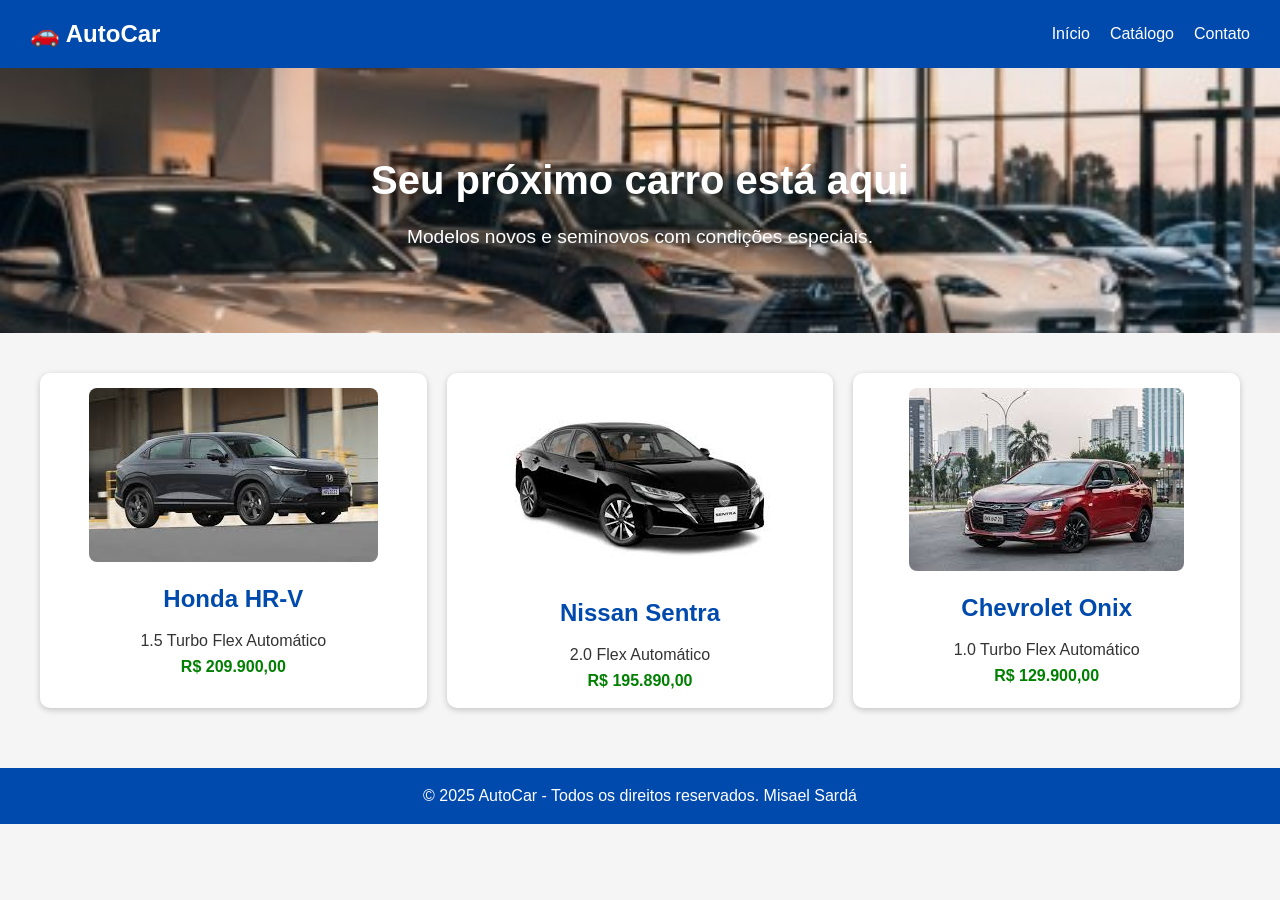
<file: Atividade2/index.html>
<!DOCTYPE html>
<html lang="pt-BR">
<head>
  <meta charset="UTF-8">
  <meta name="viewport" content="width=device-width, initial-scale=1.0">
  <title>Loja de Carros</title>
  <link rel="stylesheet" href="style.css">
  <link rel="manifest" href="manifest.json">
</head>
<body>
  <header>
    <div class="logo">🚗 AutoCar</div>
    <nav>
      <ul class="menu">
        <li><a href="#">Início</a></li>
        <li><a href="#">Catálogo</a></li>
        <li><a href="#">Contato</a></li>
      </ul>
      <div class="hamburger">☰</div>
    </nav>
  </header>

  <section class="banner">
    <h1>Seu próximo carro está aqui</h1>
    <p>Modelos novos e seminovos com condições especiais.</p>
  </section>

  <main class="catalogo">
    <div class="card">
      <img src="images/carro1.jpg" alt="Honda HR-V 1.5 Turbo Flex Automático">
      <h2>Honda HR-V</h2>
      <p>1.5 Turbo Flex Automático</p>
      <span>R$ 209.900,00</span>
    </div>

    <div class="card">
      <img src="images/carro2.jpg" alt="Nissan Versa 2.0 Flex Automático">
      <h2>Nissan Sentra</h2>
      <p>2.0 Flex Automático</p>
      <span>R$ 195.890,00</span>
    </div>

    <div class="card">
      <img src="images/carro3.jpg" alt="Chevrolet Onix 1.0 Turbo Flex Automático">
      <h2>Chevrolet Onix</h2>
      <p>1.0 Turbo Flex Automático</p>
      <span>R$ 129.900,00</span>
    </div>
  </main>

  <footer>
    <p>© 2025 AutoCar - Todos os direitos reservados. Misael Sardá</p>
  </footer>

  <script>
    const hamburger = document.querySelector(".hamburger");
    const menu = document.querySelector(".menu");

    hamburger.addEventListener("click", () => {
      menu.classList.toggle("active");
    });
    if ("serviceWorker" in navigator) {
      window.addEventListener("load", () => {
        navigator.serviceWorker.register("sw.js")
          .then(() => console.log("Service Worker registrado!"))
          .catch(err => console.log("Erro ao registrar SW:", err));
      });
    }
  </script>
</body>
</html>
</file>
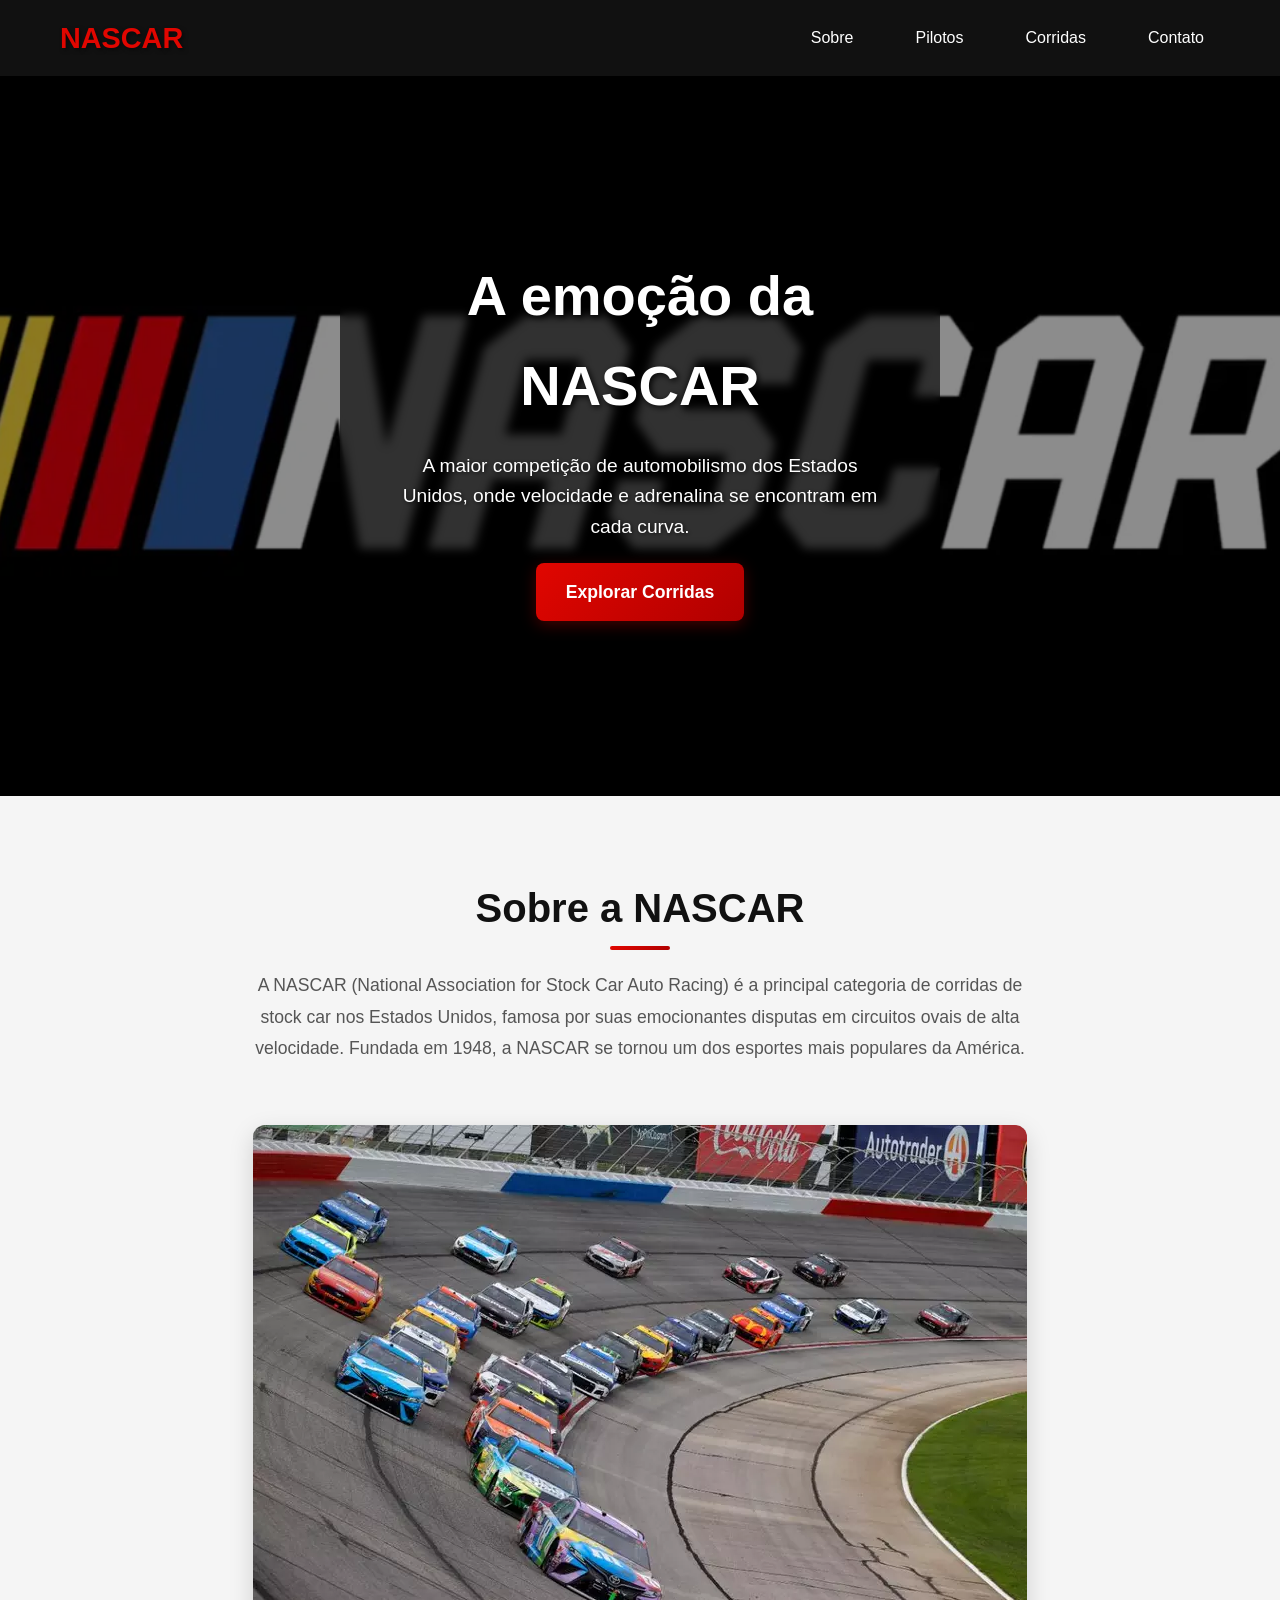
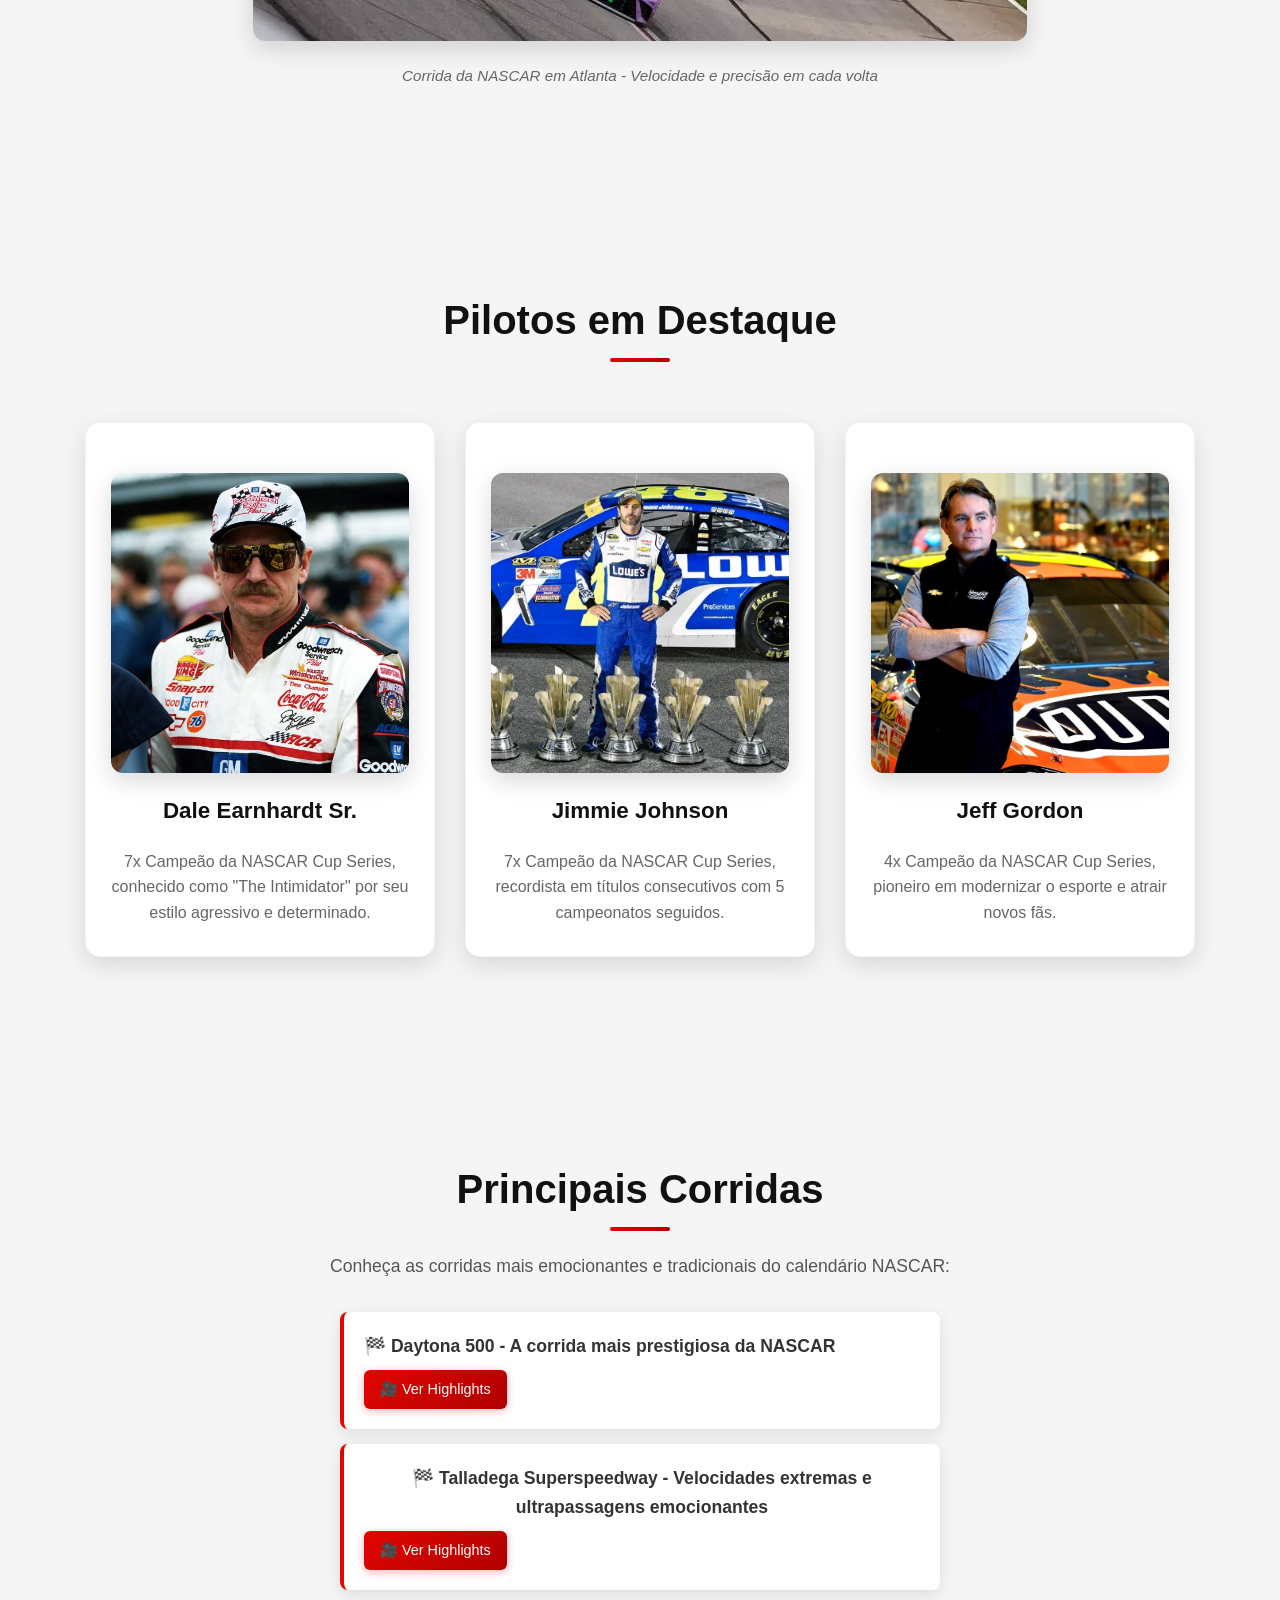
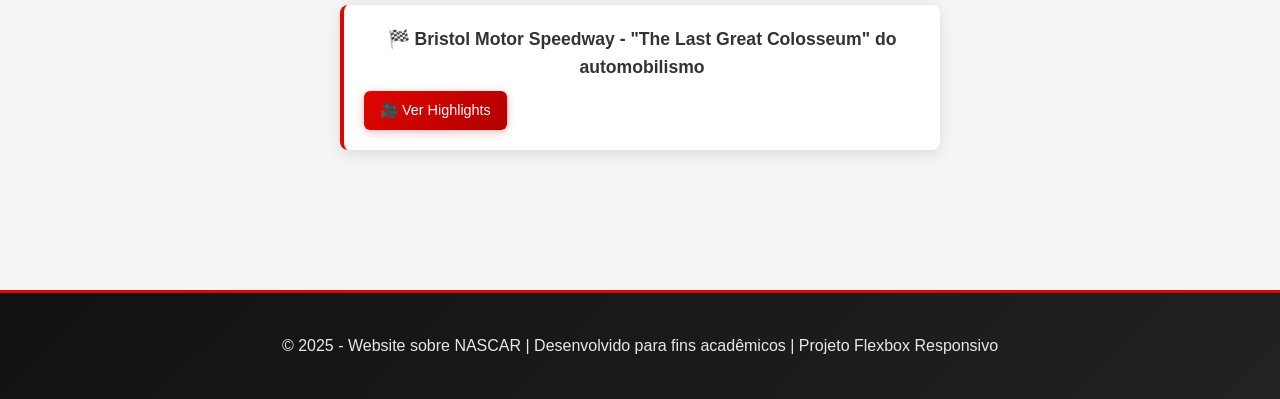
<file: Atividade3/index.html>
<!DOCTYPE html>
<html lang="pt-BR">
<head>
  <meta charset="UTF-8">
  <meta name="viewport" content="width=device-width, initial-scale=1.0">
  <meta name="description" content="NASCAR - A maior competição de automobilismo dos Estados Unidos. Conheça os pilotos, corridas e a emoção da velocidade.">
  <meta name="keywords" content="NASCAR, corrida, automobilismo, pilotos, velocidade">
  <meta name="theme-color" content="#e10600">
  <title>NASCAR - Velocidade e Emoção</title>
  <link rel="stylesheet" href="style.css">
  <link rel="manifest" href="manifest.json">
  <link rel="icon" type="image/png" sizes="192x192" href="images/nascar-hero.jpg">
</head>
<body>
  <header>
    <div class="container">
      <div class="header-content">
        <div class="logo">NASCAR</div>
        <div class="menu-toggle" onclick="toggleMenu()">
          <span></span>
          <span></span>
          <span></span>
        </div>
        <nav>
          <ul class="nav-links" id="navLinks">
            <li><a href="#sobre">Sobre</a></li>
            <li><a href="#pilotos">Pilotos</a></li>
            <li><a href="#corridas">Corridas</a></li>
            <li><a href="#contato">Contato</a></li>
          </ul>
        </nav>
      </div>
    </div>
  </header>

  <section class="hero">
    <div class="hero-content">
      <h1>A emoção da NASCAR</h1>
      <p>A maior competição de automobilismo dos Estados Unidos, onde velocidade e adrenalina se encontram em cada curva.</p>
      <a href="#corridas" class="btn">Explorar Corridas</a>
    </div>
  </section>

  <section id="sobre" class="content">
    <div class="container">
      <h2>Sobre a NASCAR</h2> 
      <p>
        A NASCAR (National Association for Stock Car Auto Racing) é a principal
        categoria de corridas de stock car nos Estados Unidos, famosa por suas
        emocionantes disputas em circuitos ovais de alta velocidade. Fundada em 1948,
        a NASCAR se tornou um dos esportes mais populares da América.
      </p>

      <figure class="image-box">
        <img src="images/nascar-sobre.png" alt="Corrida NASCAR em Atlanta com carros em alta velocidade">
        <figcaption>Corrida da NASCAR em Atlanta - Velocidade e precisão em cada volta</figcaption>
      </figure>
    </div>
  </section>

  <section id="pilotos" class="content">
    <div class="container">
      <h2>Pilotos em Destaque</h2>
      <div class="cards">
        <div class="card">
          <img src="images/piloto1.png" alt="Dale Earnhardt Sr., lenda da NASCAR">
          <h3>Dale Earnhardt Sr.</h3>
          <p>7x Campeão da NASCAR Cup Series, conhecido como "The Intimidator" por seu estilo agressivo e determinado.</p>
        </div>
        <div class="card">
          <img src="images/piloto2.png" alt="Jimmie Johnson, campeão da NASCAR">
          <h3>Jimmie Johnson</h3>
          <p>7x Campeão da NASCAR Cup Series, recordista em títulos consecutivos com 5 campeonatos seguidos.</p>
        </div>
        <div class="card">
          <img src="images/piloto3.png" alt="Carro #24 de Jeff Gordon">
          <h3>Jeff Gordon</h3>
          <p>4x Campeão da NASCAR Cup Series, pioneiro em modernizar o esporte e atrair novos fãs.</p>
        </div>
      </div>
    </div>
  </section>

  <section id="corridas" class="content">
    <div class="container">
      <h2>Principais Corridas</h2>
      <p>Conheça as corridas mais emocionantes e tradicionais do calendário NASCAR:</p>
      <ul>
        <li>
          🏁 Daytona 500 - A corrida mais prestigiosa da NASCAR
          <a href="https://www.youtube.com/watch?v=Cc3rFa2VdrI" target="_blank" class="video-link">
            🎥 Ver Highlights
          </a>
        </li>
        <li>
          🏁 Talladega Superspeedway - Velocidades extremas e ultrapassagens emocionantes
          <a href="https://www.youtube.com/watch?v=G8tj3cM7rvY" target="_blank" class="video-link">
            🎥 Ver Highlights
          </a>
        </li>
        <li>
          🏁 Bristol Motor Speedway - "The Last Great Colosseum" do automobilismo
          <a href="https://www.youtube.com/watch?v=48rQQg3ATOs" target="_blank" class="video-link">
            🎥 Ver Highlights
          </a>
        </li>
      </ul>
    </div>
  </section>

  <footer id="contato">
    <div class="container">
      <p>© 2025 - Website sobre NASCAR | Desenvolvido para fins acadêmicos | Projeto Flexbox Responsivo</p>
    </div>
  </footer>

  <script>
    // Service Worker para PWA
    if ("serviceWorker" in navigator) {
      navigator.serviceWorker.register("sw.js")
        .then(() => console.log("Service Worker registrado com sucesso"))
        .catch(err => console.log("Erro ao registrar Service Worker:", err));
    }

    // Menu mobile
    function toggleMenu() {
      const navLinks = document.getElementById('navLinks');
      navLinks.classList.toggle('active');
    }

    // Fechar menu ao clicar em um link
    document.querySelectorAll('.nav-links a').forEach(link => {
      link.addEventListener('click', () => {
        document.getElementById('navLinks').classList.remove('active');
      });
    });

    // Smooth scroll para navegação
    document.querySelectorAll('a[href^="#"]').forEach(anchor => {
      anchor.addEventListener('click', function (e) {
        e.preventDefault();
        const target = document.querySelector(this.getAttribute('href'));
        if (target) {
          target.scrollIntoView({
            behavior: 'smooth',
            block: 'start'
          });
        }
      });
    });
  </script>
</body>
</html>
</file>
<file: Atividade2/style.css>
* {
  margin: 0;
  padding: 0;
  box-sizing: border-box;
}

body {
  font-family: Arial, sans-serif;
  line-height: 1.6;
  background: #f5f5f5;
  color: #333;
}

header {
  background: #004aad;
  color: white;
  display: flex;
  justify-content: space-between;
  align-items: center;
  padding: 15px 30px;
}

.logo {
  font-size: 1.5em;
  font-weight: bold;
}

.menu {
  list-style: none;
  display: flex;
  gap: 20px;
}

.menu li a {
  color: white;
  text-decoration: none;
}

.hamburger {
  display: none;
  font-size: 24px;
  cursor: pointer;
}


.banner {
  background: url("images/fundo_tela.jpg") center/cover no-repeat;
  color: white;
  text-align: center;
  padding: 80px 20px;
}

.banner h1 {
  font-size: 2.5em;
}

.banner p {
  font-size: 1.2em;
  margin-top: 10px;
}

.catalogo {
  display: grid;
  grid-template-columns: repeat(auto-fit, minmax(250px, 1fr));
  gap: 20px;
  padding: 40px;
}

.card {
  background: white;
  border-radius: 10px;
  padding: 15px;
  text-align: center;
  box-shadow: 0 2px 6px rgba(0,0,0,0.2);
}

.card img {
  max-width: 100%;
  border-radius: 8px;
}

.card h2 {
  margin: 10px 0;
  color: #004aad;
}

.card span {
  font-weight: bold;
  color: green;
}

footer {
  text-align: center;
  background: #004aad;
  color: white;
  padding: 15px;
  margin-top: 20px;
}

/* Responsivo */
@media (max-width: 768px) {
  .menu {
    display: none;
    flex-direction: column;
    background: #004aad;
    position: absolute;
    top: 60px;
    right: 30px;
    padding: 10px;
    border-radius: 5px;
  }

  .menu.active {
    display: flex;
  }

  .hamburger {
    display: block;
  }
}
</file>
<file: Atividade3/style.css>
* {
  margin: 0;
  padding: 0;
  box-sizing: border-box;
}


body {
  font-family: 'Segoe UI', Tahoma, Geneva, Verdana, sans-serif;
  line-height: 1.6;
  background: #f5f5f5;
  color: #333;
}

.container {
  max-width: 1200px;
  margin: 0 auto;
  padding: 0 20px;
}
header {
  background: #111;
  color: #fff;
  position: sticky;
  top: 0;
  z-index: 100;
  box-shadow: 0 2px 5px rgba(0,0,0,0.1);
}

.header-content {
  display: flex;
  justify-content: space-between;
  align-items: center;
  padding: 15px 0;
  flex-wrap: wrap;
  gap: 15px;
}

header .logo {
  font-size: 1.8rem;
  font-weight: bold;
  color: #e10600;
  text-shadow: 2px 2px 4px rgba(0,0,0,0.5);
}

.menu-toggle {
  display: none;
  flex-direction: column;
  cursor: pointer;
  padding: 5px;
}

.menu-toggle span {
  width: 25px;
  height: 3px;
  background: #fff;
  margin: 3px 0;
  transition: 0.3s;
}

nav {
  display: flex;
}

.nav-links {
  list-style: none;
  display: flex;
  gap: 30px;
  align-items: center;
  flex-wrap: wrap;
}

.nav-links a {
  color: #fff;
  text-decoration: none;
  transition: all 0.3s ease;
  padding: 8px 16px;
  border-radius: 4px;
  font-weight: 500;
}

.nav-links a:hover {
  color: #e10600;
  background: rgba(225, 6, 0, 0.1);
  transform: translateY(-2px);
}

.hero {
  position: relative;
  background: url("images/nascar-hero.jpg") center/cover no-repeat;
  color: white;
  display: flex;
  align-items: center;
  justify-content: center;
  min-height: 80vh;
  text-align: center;
  overflow: hidden;
  padding: 20px;
}

.hero::before {
  content: "";
  position: absolute;
  inset: 0;
  background: rgba(0,0,0,0.45);
  z-index: 1;
}

.hero-content {
  position: relative;
  z-index: 2;
  background: rgba(0, 0, 0, 0.65);
  padding: 40px 30px;
  border-radius: 12px;
  display: flex;
  flex-direction: column;
  align-items: center;
  gap: 20px;
  max-width: 90%;
  width: 100%;
  max-width: 600px;
  backdrop-filter: blur(5px);
}

.hero h1 {
  font-size: clamp(2rem, 5vw, 3.5rem);
  margin: 0;
  color: #fff;
  text-shadow: 2px 2px 6px rgba(0,0,0,0.85);
  font-weight: 700;
}

.hero p {
  color: #fff;
  text-shadow: 1px 1px 4px rgba(0,0,0,0.75);
  font-size: clamp(1rem, 2.5vw, 1.2rem);
  max-width: 500px;
}

.hero .btn {
  display: inline-flex;
  align-items: center;
  justify-content: center;
  padding: 15px 30px;
  background: linear-gradient(135deg, #e10600, #b00000);
  color: white;
  text-decoration: none;
  border-radius: 8px;
  transition: all 0.3s ease;
  font-weight: 600;
  font-size: 1.1rem;
  box-shadow: 0 4px 15px rgba(225, 6, 0, 0.3);
}

.hero .btn:hover {
  background: linear-gradient(135deg, #b00000, #800000);
  transform: translateY(-2px);
  box-shadow: 0 6px 20px rgba(225, 6, 0, 0.4);
}

.content {
  padding: 80px 0;
  text-align: center;
}

.content h2 {
  font-size: clamp(2rem, 4vw, 2.5rem);
  margin-bottom: 30px;
  color: #111;
  font-weight: 700;
  position: relative;
}

.content h2::after {
  content: '';
  position: absolute;
  bottom: -10px;
  left: 50%;
  transform: translateX(-50%);
  width: 60px;
  height: 4px;
  background: linear-gradient(135deg, #e10600, #b00000);
  border-radius: 2px;
}

.content p {
  font-size: 1.1rem;
  line-height: 1.8;
  max-width: 800px;
  margin: 0 auto 30px;
  color: #555;
}

.content img {
  max-width: 100%;
  height: auto;
  margin-top: 20px;
  border-radius: 12px;
  box-shadow: 0 8px 25px rgba(0,0,0,0.15);
  transition: transform 0.3s ease;
}

.content img:hover {
  transform: scale(1.02);
}

.content ul {
  display: flex;
  flex-direction: column;
  gap: 15px;
  max-width: 600px;
  margin: 0 auto;
  list-style: none;
}

.content li {
  background: white;
  padding: 20px;
  border-radius: 8px;
  box-shadow: 0 4px 15px rgba(0,0,0,0.1);
  font-size: 1.1rem;
  font-weight: 600;
  color: #333;
  transition: all 0.3s ease;
  border-left: 4px solid #e10600;
  display: flex;
  justify-content: space-between;
  align-items: center;
  flex-wrap: wrap;
  gap: 10px;
}

.content li:hover {
  transform: translateY(-3px);
  box-shadow: 0 6px 20px rgba(0,0,0,0.15);
}

.video-link {
  display: inline-flex;
  align-items: center;
  gap: 8px;
  padding: 8px 16px;
  background: linear-gradient(135deg, #e10600, #b00000);
  color: white !important;
  text-decoration: none;
  border-radius: 6px;
  font-size: 0.9rem;
  font-weight: 500;
  transition: all 0.3s ease;
  box-shadow: 0 2px 8px rgba(225, 6, 0, 0.3);
}

.video-link:hover {
  background: linear-gradient(135deg, #b00000, #800000);
  transform: translateY(-2px);
  box-shadow: 0 4px 12px rgba(225, 6, 0, 0.4);
}

.cards {
  display: flex;
  justify-content: center;
  gap: 30px;
  flex-wrap: wrap;
  padding: 40px 0;
  max-width: 1200px;
  margin: 0 auto;
}

.card {
  background: white;
  padding: 30px 25px;
  border-radius: 15px;
  flex: 1;
  min-width: 280px;
  max-width: 350px;
  display: flex;
  flex-direction: column;
  align-items: center;
  gap: 20px;
  box-shadow: 0 8px 25px rgba(0,0,0,0.12);
  transition: all 0.3s ease;
  border: 1px solid rgba(0,0,0,0.05);
}

.card:hover {
  transform: translateY(-8px);
  box-shadow: 0 15px 35px rgba(0,0,0,0.2);
  border-color: rgba(225, 6, 0, 0.2);
}

.card img {
  width: 100%;
  height: 300px;
  object-fit: cover;
  object-position: center 20%;
  border-radius: 12px;
  transition: transform 0.3s ease;
}

.card:first-child img {
  object-position: center 10%;
}

.card:hover img {
  transform: scale(1.05);
}

.card h3 {
  font-size: 1.4rem;
  font-weight: 700;
  color: #111;
  margin: 0;
  text-align: center;
}

.card p {
  font-size: 1rem;
  color: #666;
  text-align: center;
  margin: 0;
  line-height: 1.6;
}

.image-box {
  text-align: center;
  margin: 40px auto;
  max-width: 800px;
}

.image-box figcaption {
  font-size: 0.95rem;
  color: #666;
  margin-top: 15px;
  font-style: italic;
  font-weight: 500;
}

footer {
  background: linear-gradient(135deg, #111, #222);
  color: white;
  text-align: center;
  padding: 40px 0;
  margin-top: 60px;
  border-top: 3px solid #e10600;
}

footer p {
  font-size: 1rem;
  margin: 0;
  opacity: 0.9;
}

@media (max-width: 768px) {
  .menu-toggle {
    display: flex;
  }
  
  .nav-links {
    display: none;
    position: absolute;
    top: 100%;
    left: 0;
    right: 0;
    background: #111;
    flex-direction: column;
    padding: 20px;
    gap: 15px;
    box-shadow: 0 4px 15px rgba(0,0,0,0.2);
  }
  
  .nav-links.active {
    display: flex;
  }
  
  .header-content {
    flex-wrap: wrap;
  }
  
  .hero-content {
    padding: 30px 20px;
    margin: 0 10px;
  }
  
  .content {
    padding: 60px 20px;
  }
  
  .cards {
    gap: 20px;
    padding: 30px 20px;
  }
  
  .card {
    min-width: 100%;
    max-width: 400px;
  }
  
  .content ul {
    margin: 0 20px;
  }
}

@media (max-width: 480px) {
  .container {
    padding: 0 15px;
  }
  
  .hero {
    min-height: 70vh;
    padding: 15px;
  }
  
  .hero-content {
    padding: 25px 15px;
  }
  
  .content {
    padding: 50px 15px;
  }
  
  .card {
    padding: 25px 20px;
  }
  
  .content li {
    padding: 15px;
    font-size: 1rem;
  }
}

@media (prefers-reduced-motion: no-preference) {
  html {
    scroll-behavior: smooth;
  }
}
@media (prefers-reduced-motion: reduce) {
  *,
  *::before,
  *::after {
    animation-duration: 0.01ms !important;
    animation-iteration-count: 1 !important;
    transition-duration: 0.01ms !important;
  }
}
</file>
